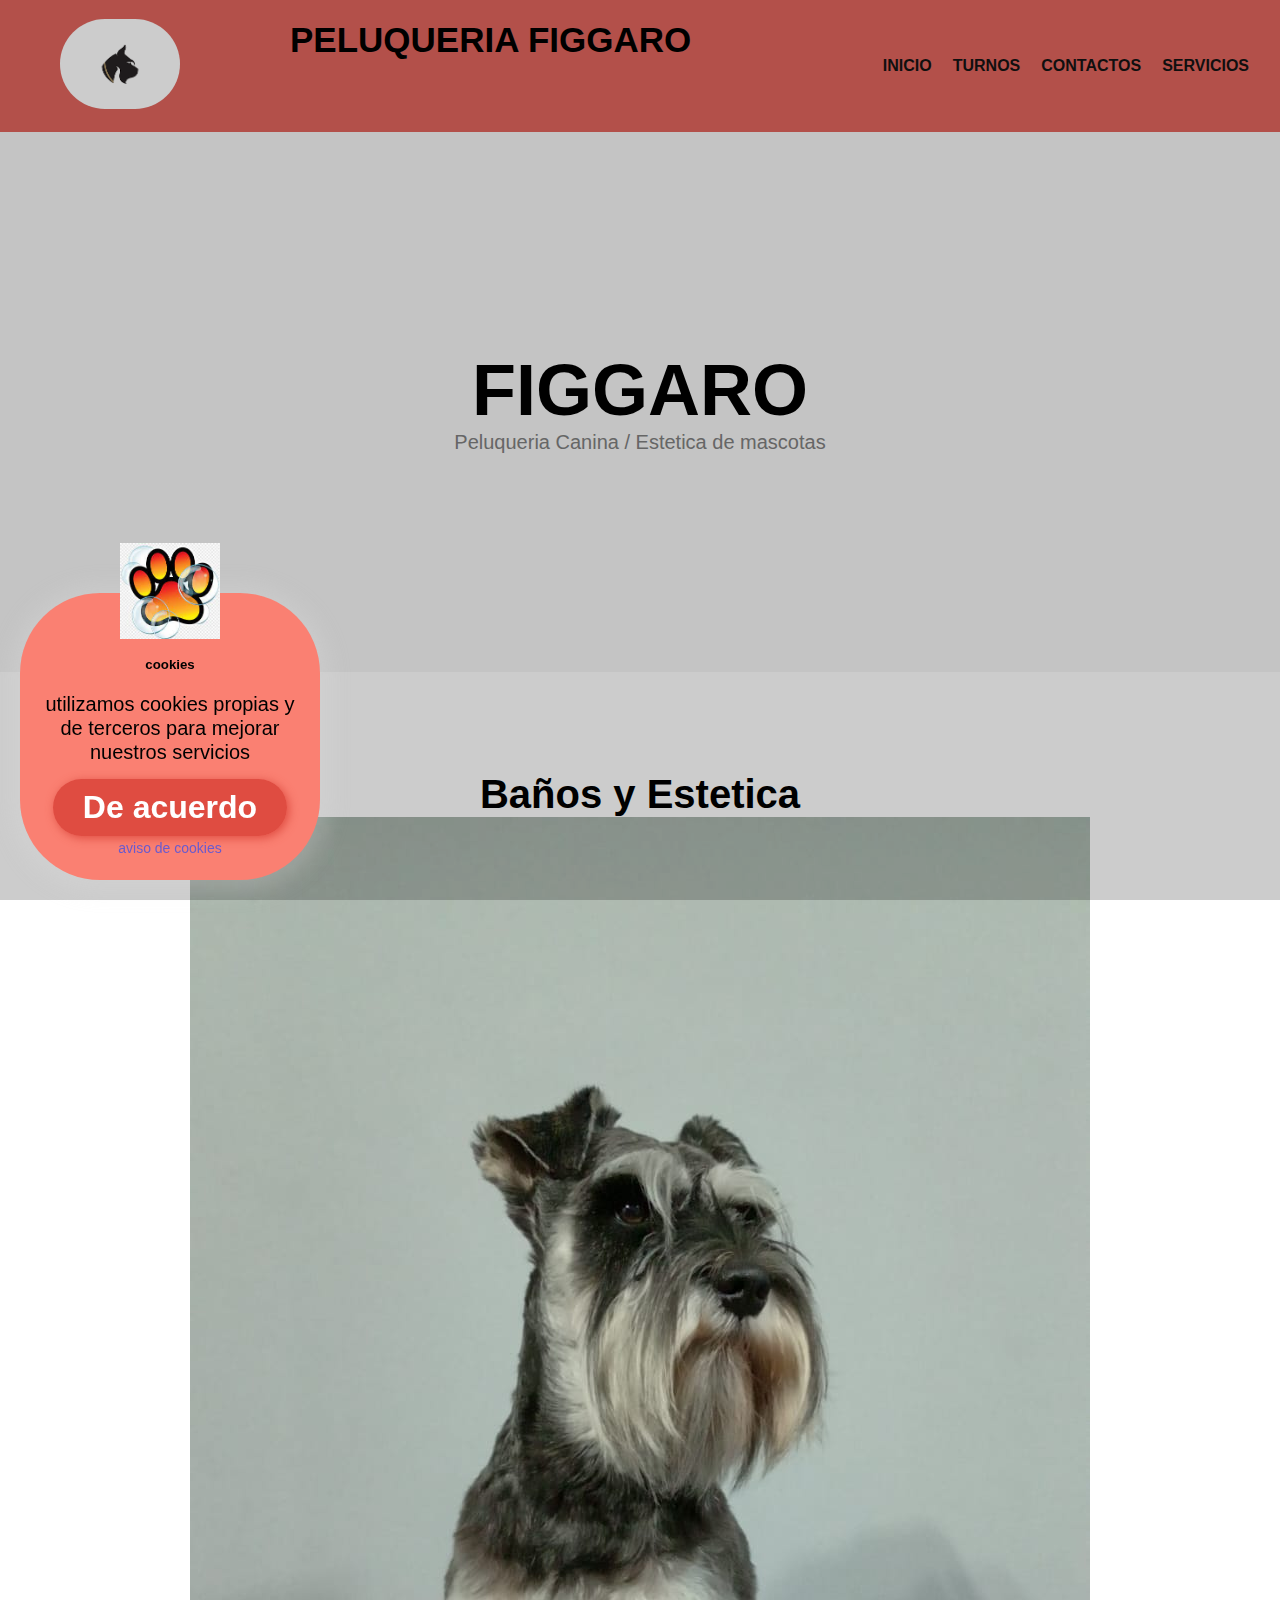
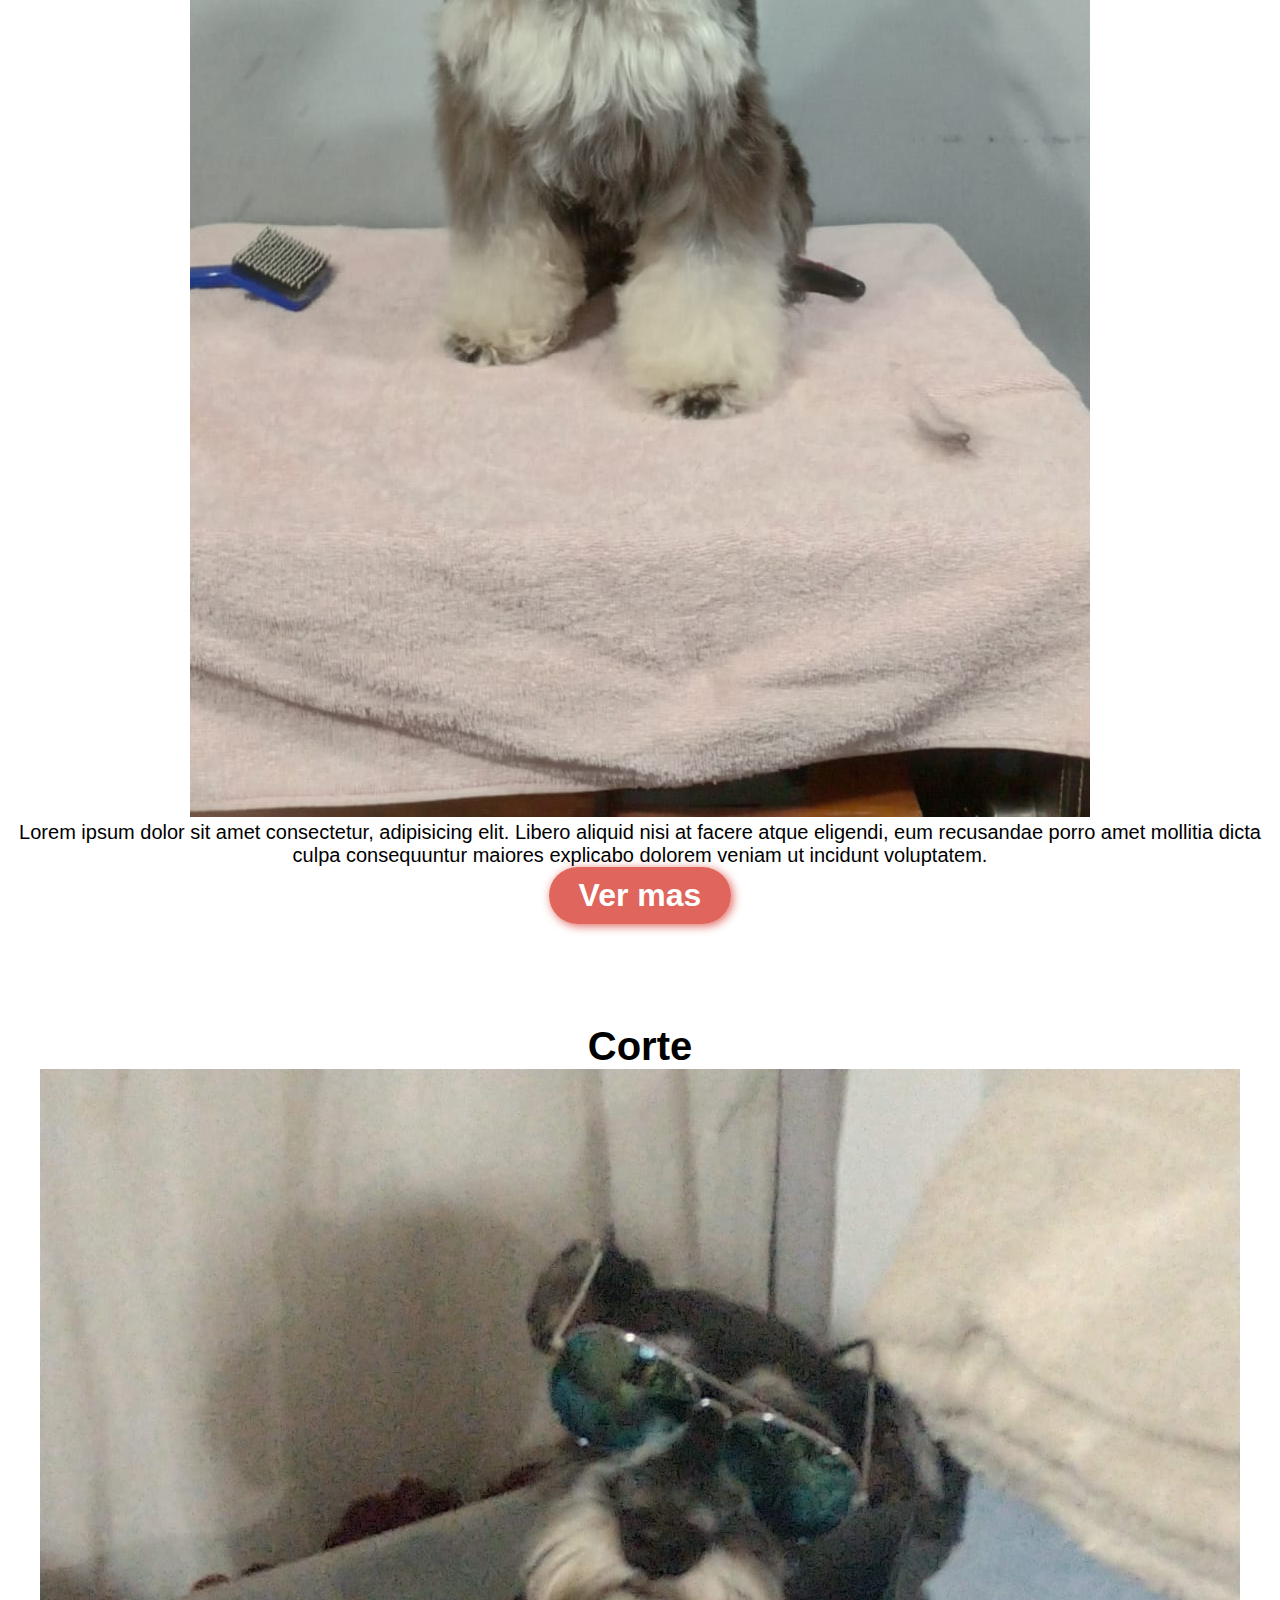
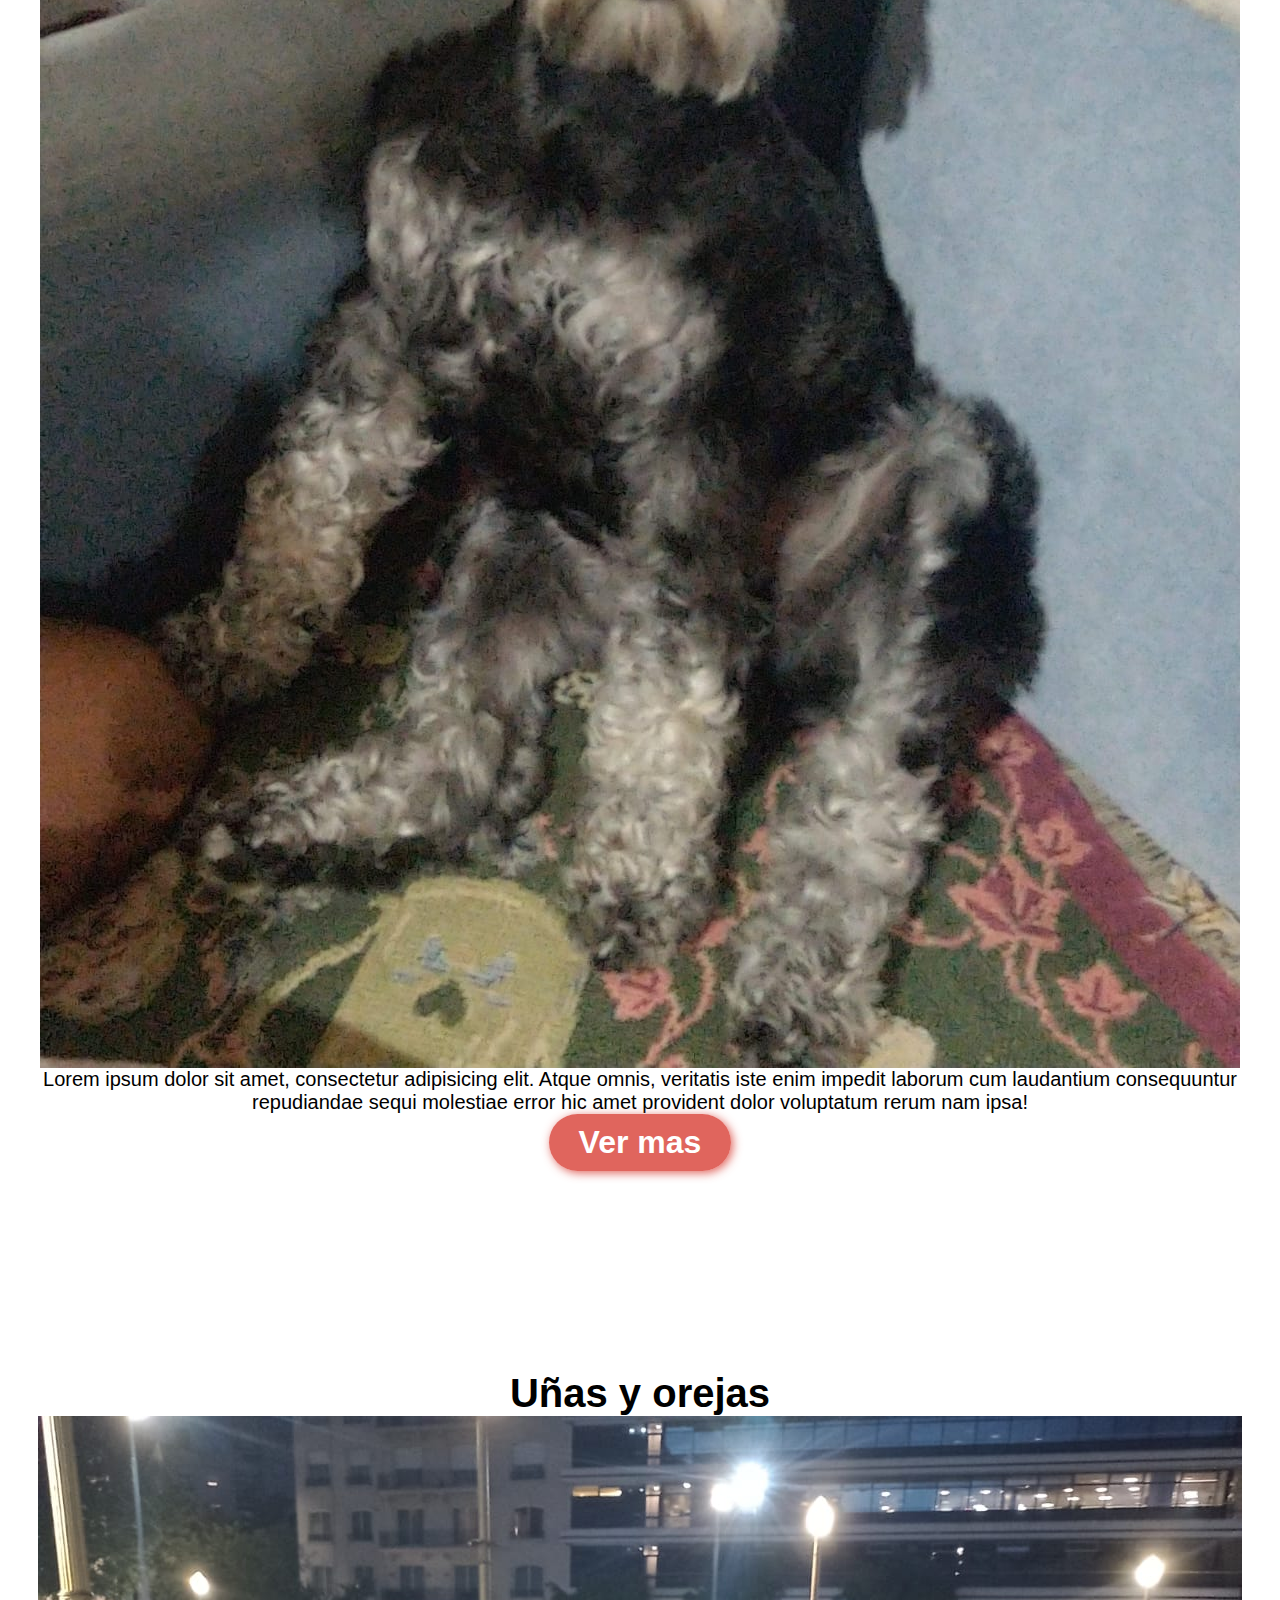
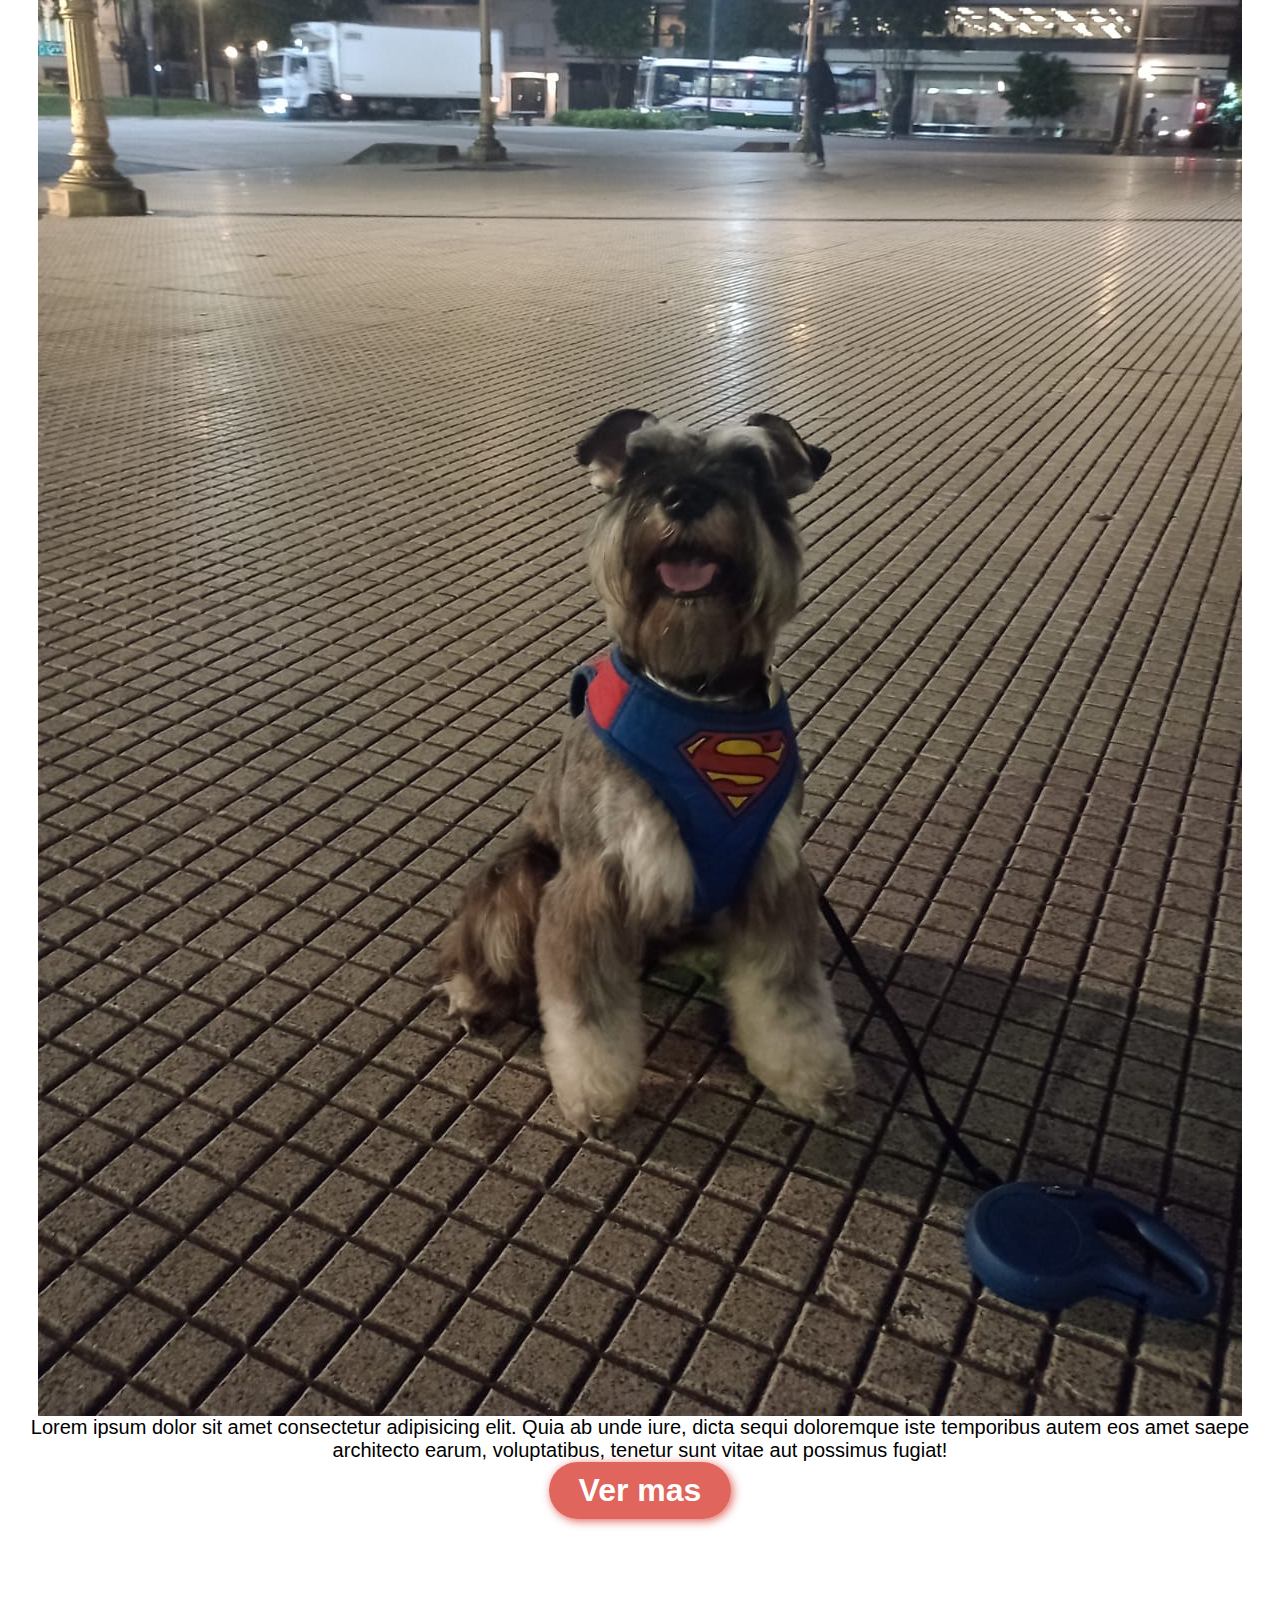
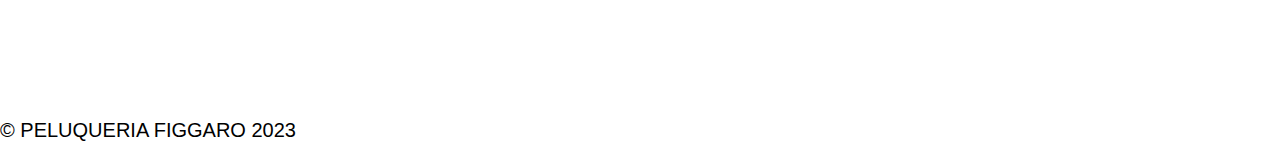
<file: index.html>
<!DOCTYPE html>
<html lang="es">
<head>
    <meta charset="UTF-8">
    <meta name="viewport" content="width=device-width, initial-scale=1.0">
    <link rel="stylesheet" href="css/stylees.css">
    <title>PELUQUERIA FIGGARO</title>
</head>
<body>

    <header>
        <div id="menu">
            <a href="index.html"><img src="img/logo1.png" alt="#"></a>
            <h1><a href="index.html">PELUQUERIA FIGGARO</a></h1>
        </div>
         <div>
         <nav>
            <ul class="menu-horizontal">
                <li><a href="index.html">INICIO</a></li>
                <li><a href="pages/turno.html">TURNOS</a></li>
                <li><a href="pages/contactos.html">CONTACTOS</a></li>
                <li><a href="pages/servicios.html">SERVICIOS</a></li> 
                </ul> 
         </nav>
         </div>
    </header>
    <section id="card">
        <h1>FIGGARO<br></h1><p><span class="color-acent">Peluqueria Canina / Estetica de mascotas</span></p>
    </section>
    <section id="nuestros-servicios">
        <div class="card">
            <div class="cards">
            <h3>Baños y Estetica</h3>
            <img src="../img/estetica.jpg" alt="">
        <div class="cards">
            <p>Lorem ipsum dolor sit amet consectetur, adipisicing elit. Libero aliquid nisi at facere atque eligendi, eum recusandae porro amet mollitia dicta culpa consequuntur maiores explicabo dolorem veniam ut incidunt voluptatem.</p>
            <button>Ver mas</button>
        </div>
        <div class="card">
            <h3>Corte</h3>
            <img src="../img/corte.jpg" alt="">
            <p>Lorem ipsum dolor sit amet, consectetur adipisicing elit. Atque omnis, veritatis iste enim impedit laborum cum laudantium consequuntur repudiandae sequi molestiae error hic amet provident dolor voluptatum rerum nam ipsa!</p>
            <button>Ver mas</button>
        </div>
        <div class="card">
            <h3>Uñas y orejas</h3>
            <img src="../img/orejas.jpg" alt="">
            <p>Lorem ipsum dolor sit amet consectetur adipisicing elit. Quia ab unde iure, dicta sequi doloremque iste temporibus autem eos amet saepe architecto earum, voluptatibus, tenetur sunt vitae aut possimus fugiat!</p>
            <button>Ver mas</button>
        </div>
    </div>
    <div class="aviso-cookies"  id="aviso-cookies">
        <img class="orejas" src="../img/fondo2.jpeg" alt="orejas">
        <h5 class="titulo">cookies</h5>
        <p class="parrafo">utilizamos cookies propias y de terceros para mejorar nuestros servicios</p>
        <button class="boton" id="btn-aceptar-cookies">De acuerdo</button>
        <a  class="enlace" href="aviso-cookies.html">aviso de cookies</a>
    </div>
    <div class="fondo-aviso-cookies" id="fondo-aviso-cookies">
    </div>
    <script src="js/aviso-cookies.js"></script>
</div>
    </section>
    <footer>
        <div class="copy"></div>
        <p>&copy; PELUQUERIA FIGGARO 2023</p>
    </footer>

</body>
</html>
</file>
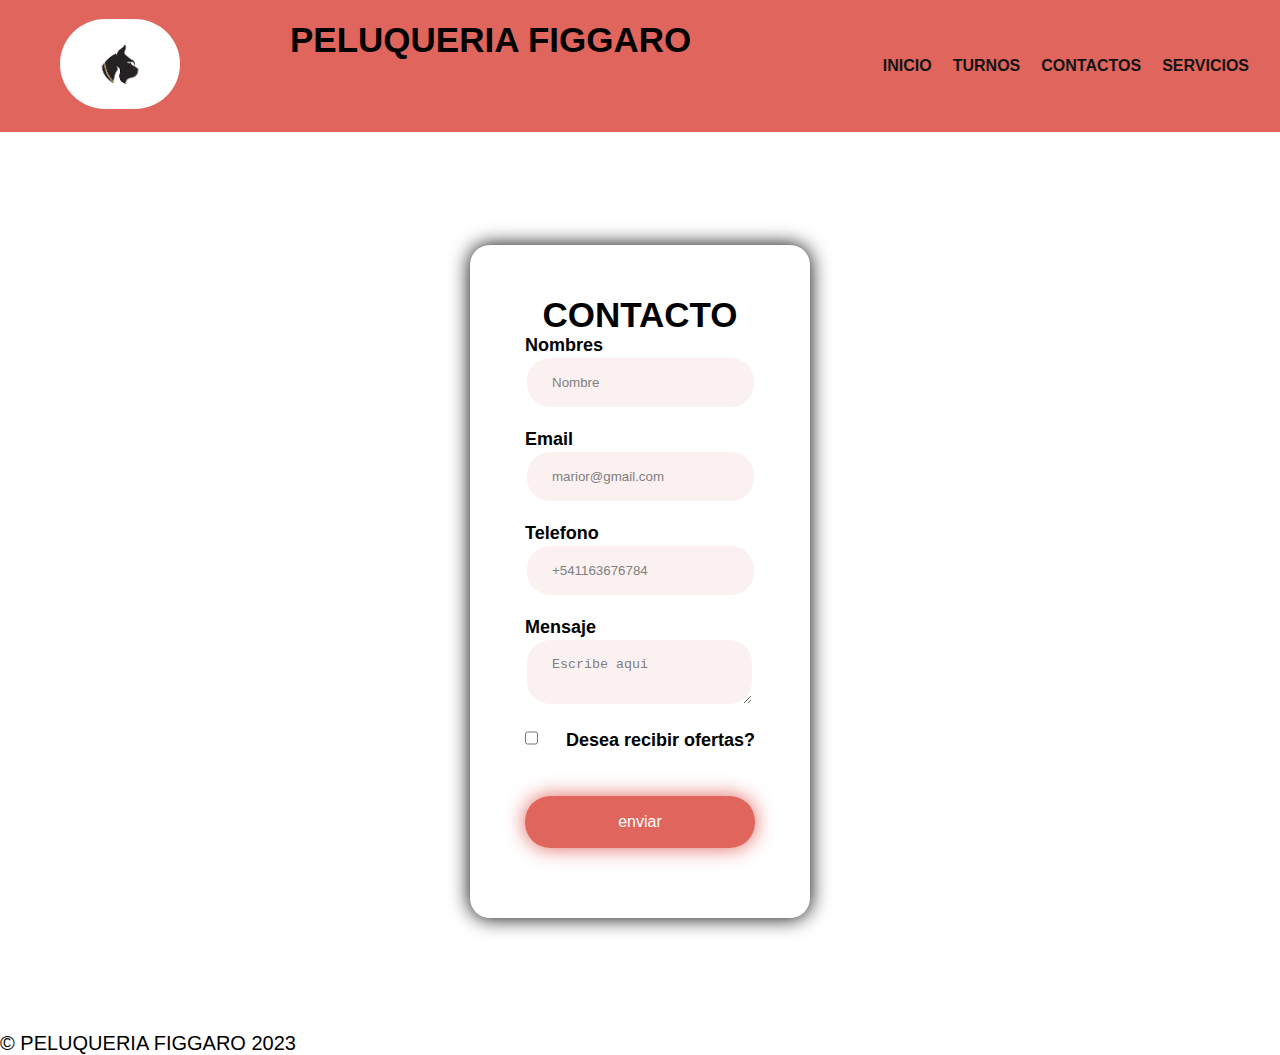
<file: pages/contactos.html>
<!DOCTYPE html>
<html lang="es">
<head>
    <meta charset="UTF-8">
    <meta name="viewport" content="width=device-width, initial-scale=1.0">
    <link rel="stylesheet" href="../css/stylees.css">
    <title>CONTACTO</title>
</head>
<body>
    <header>
     <div id="menu">
        <a href="../index.html"><img src="../img/logo1.png" alt="#"></a>
        <h1><a href="../index.html">PELUQUERIA FIGGARO</a></h1>
        </div>
        <div>      
        <nav>
        <ul>
            <ul class="menu-horizontal">
                <li><a href="../index.html">INICIO</a></li>
                <li><a href="../pages/turno.html">TURNOS</a></li>
                <li><a href="../pages/contactos.html">CONTACTOS</a></li>
                <li><a href="../pages/servicios.html">SERVICIOS</a></li>
        </ul>
        </nav>
    </div>
    </header>
    <main>
        <section class="container">
            <form action="#" method="post" class="formulario">
                <div>
                    <h2>CONTACTO</h2>
                </div>
                <div>
                    <label for="nombre">Nombres</label>
                    <input type="text" name="nombre" placeholder="Nombre" required>
                </div>
                <div>
                    <label for="email">Email</label>
                    <input type="email" name="email" placeholder="marior@gmail.com" required>
                </div>
                <div>
                    <label for="telefono">Telefono</label>
                    <input type="telefono" name="telefono" placeholder="+541163676784">
                </div>
                <div>
                    <label for="mensaje">Mensaje</label>
                    <textarea name="mensaje" id="mensaje" placeholder="Escribe aqui"></textarea>
                </div>
                <div class="checkbox">
                    <input type="checkbox"  name="checkbox" id="checkbox" >
                    <label for="type">Desea recibir ofertas?</label>
                </div>
                <input class="btn" type="submit" value="enviar">
            </form>
        </section>
    </main>
    <footer>
            <div class="copy"></div>
            <p>&copy; PELUQUERIA FIGGARO 2023</p>  
    </footer>
</body>
</html>
</file>
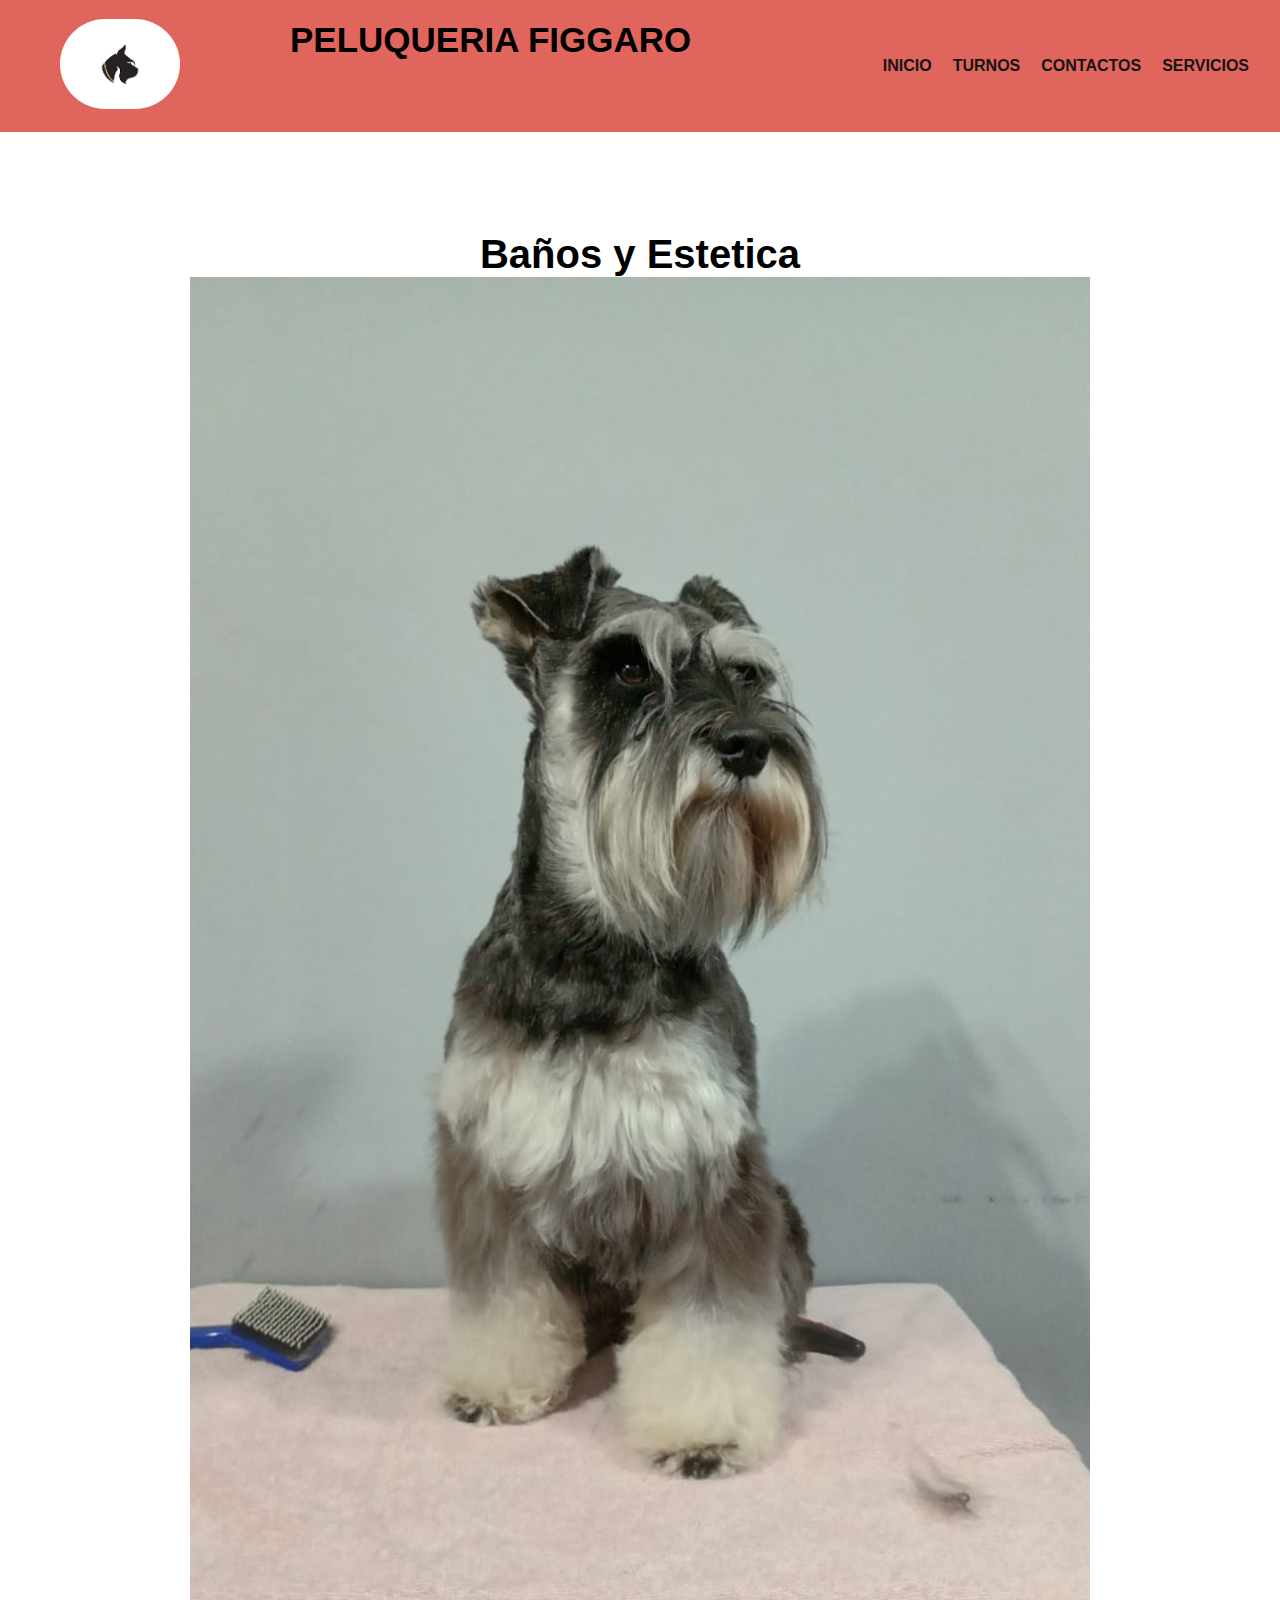
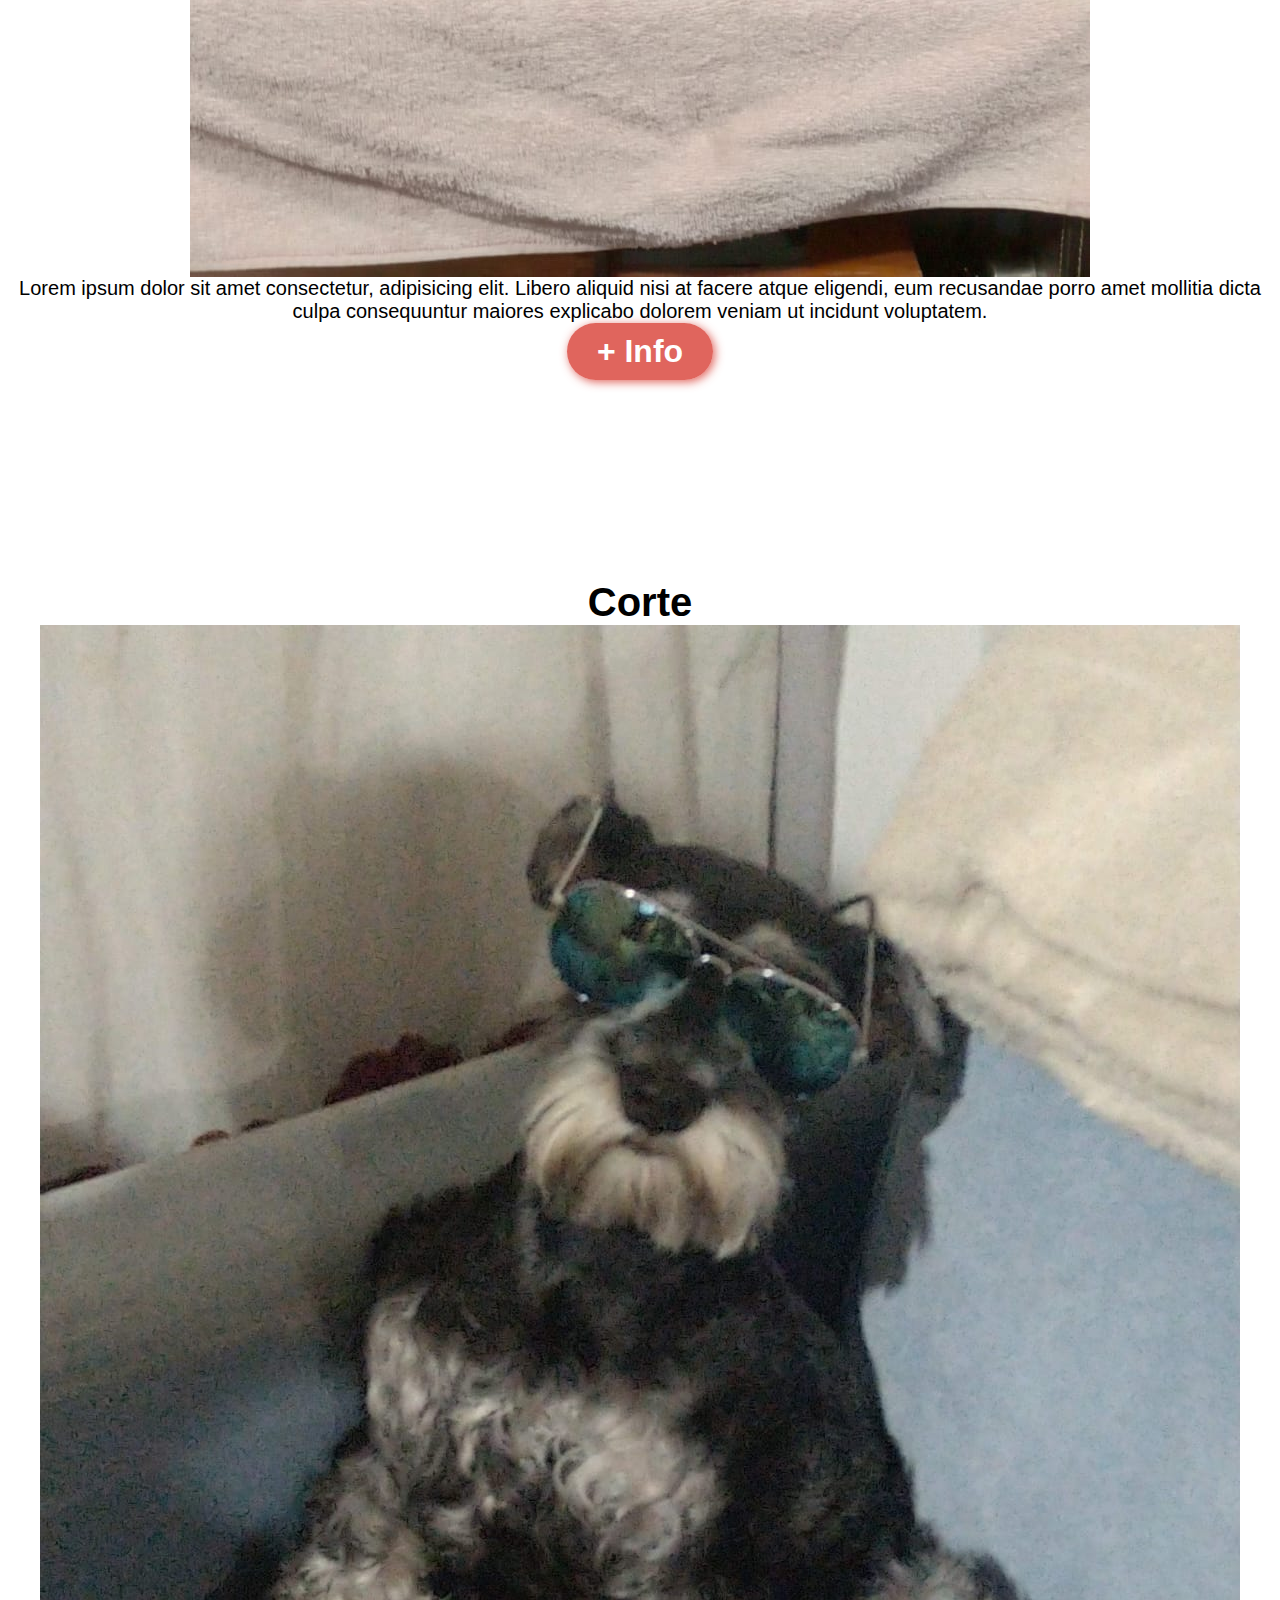
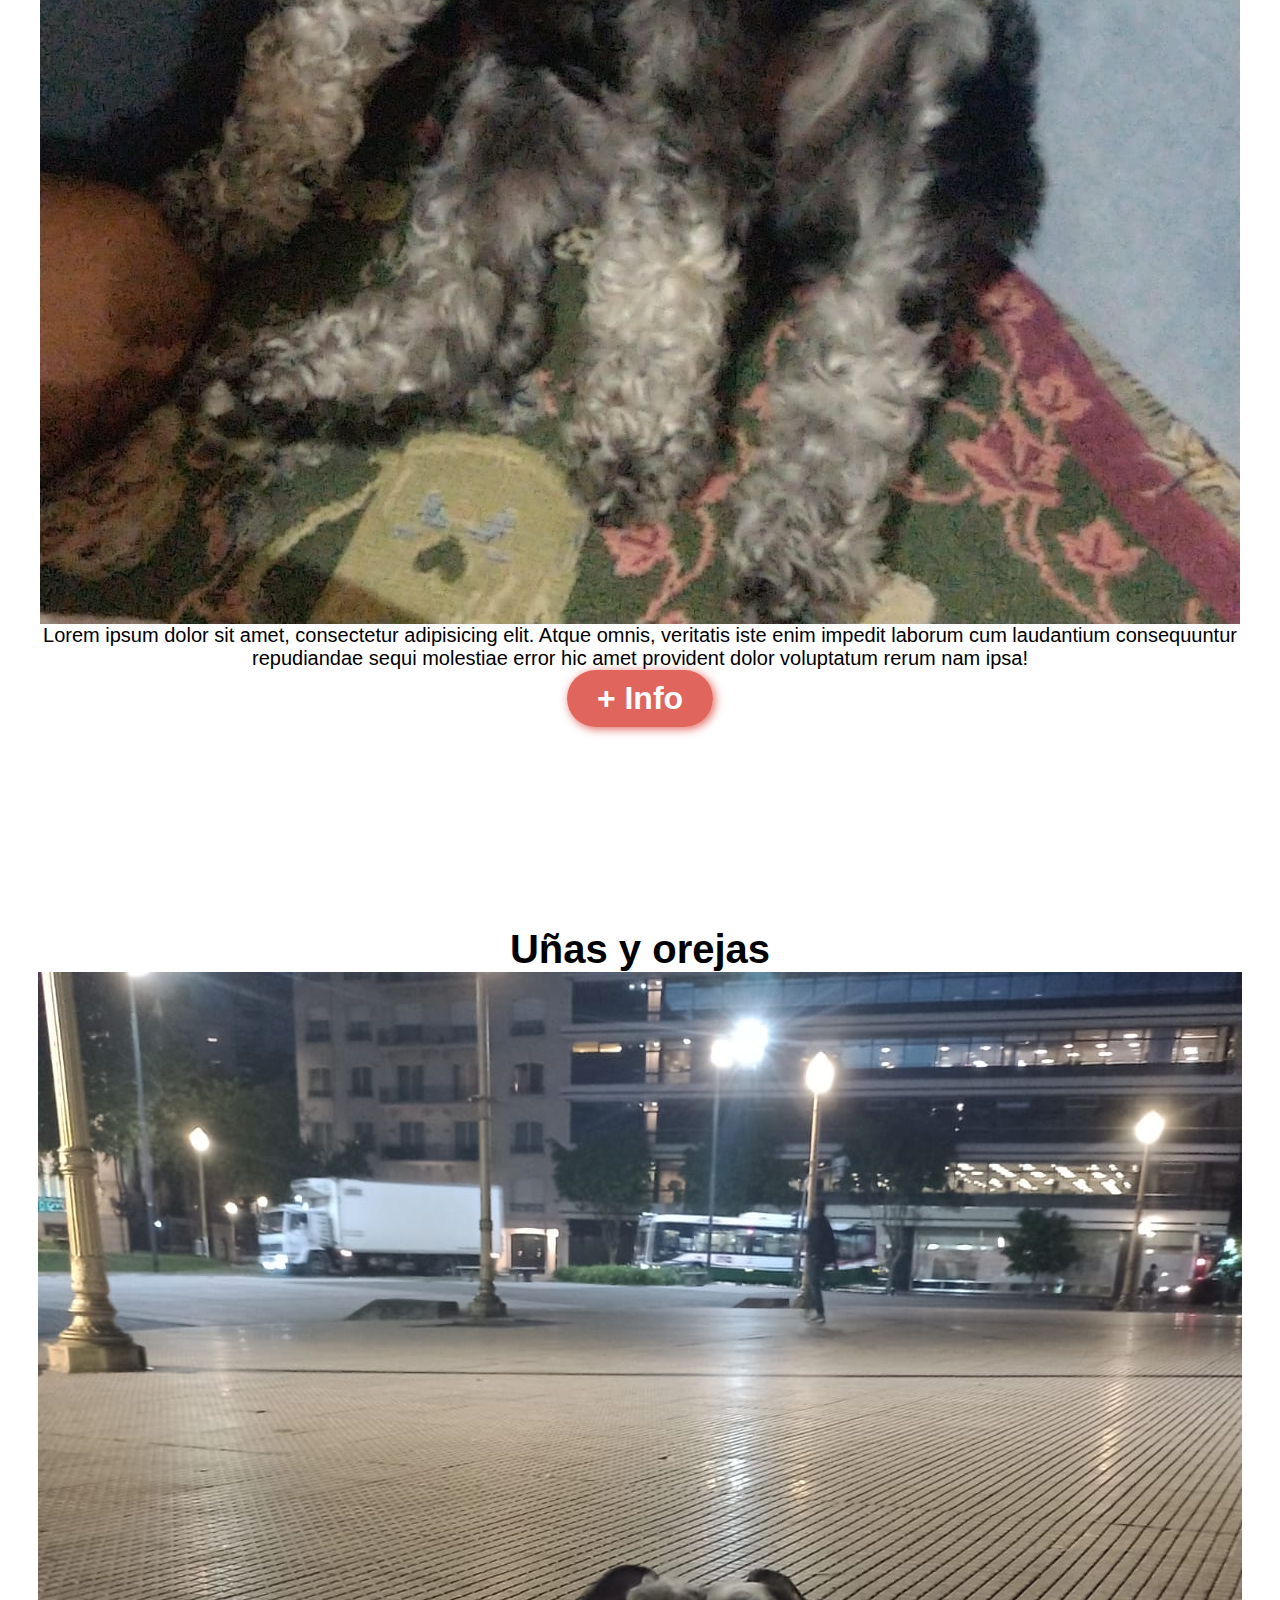
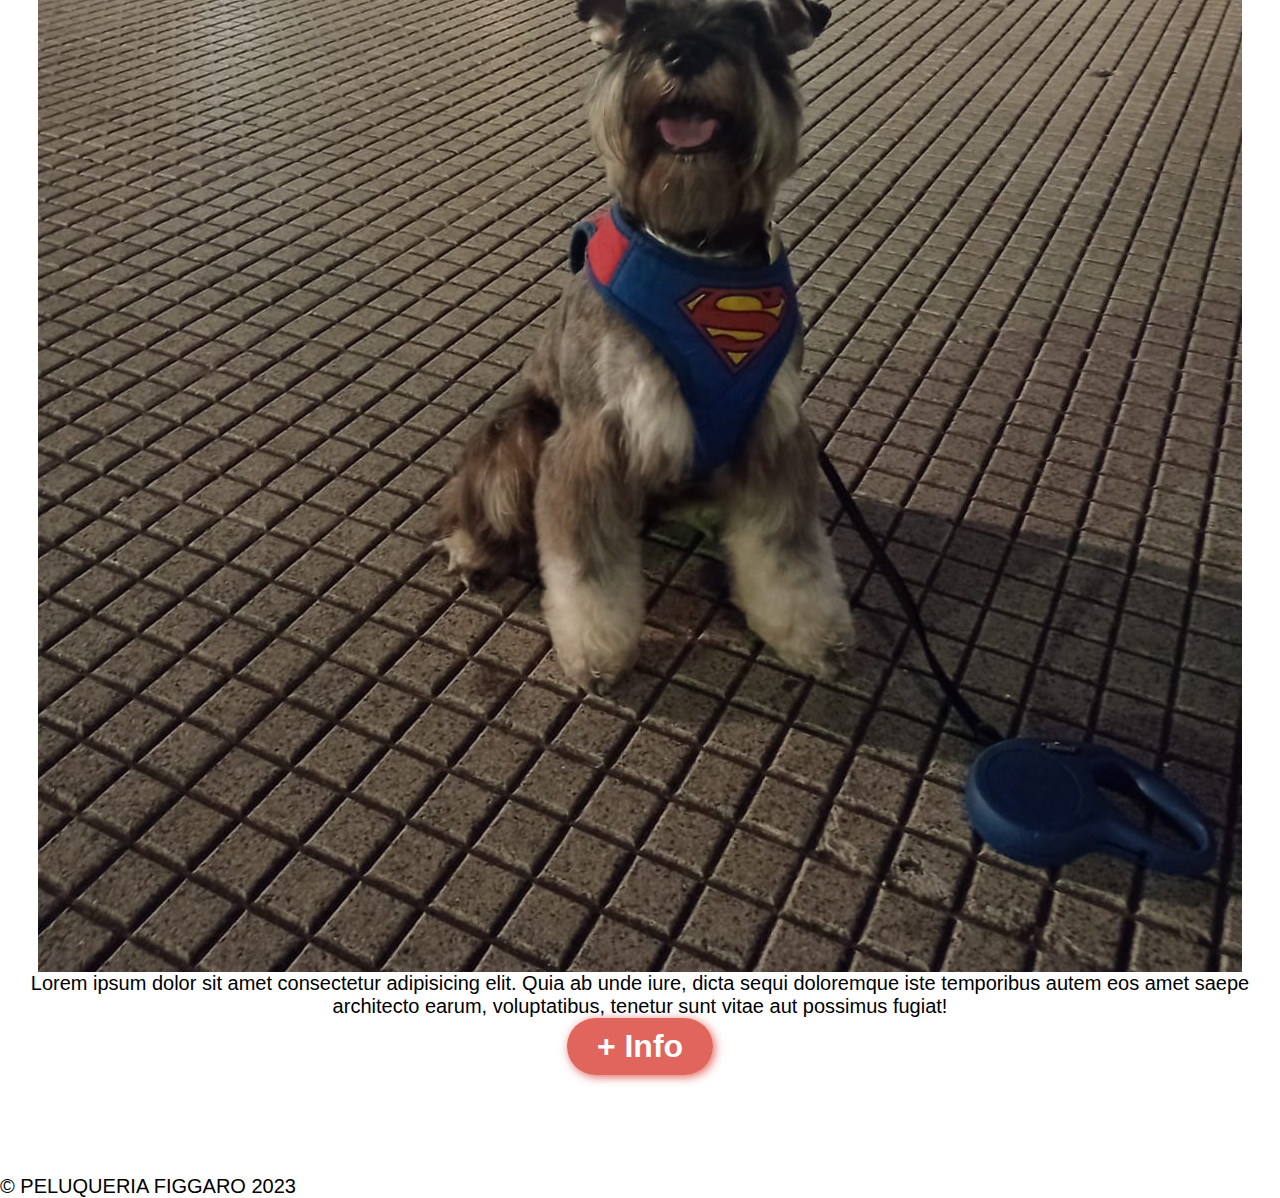
<file: pages/servicios.html>
<!DOCTYPE html>
<html lang="en">
<head>
    <meta charset="UTF-8">
    <meta name="viewport" content="width=device-width, initial-scale=1.0">
    <link rel="stylesheet" href="../css/stylees.css">
    <title>SERVICIOS</title>
</head>
<body>
    <header>
        <div id="menu">
            <a href="../index.html"><img src="../img/logo1.png" alt="#"></a>
            <h1><a href="../index.html">PELUQUERIA FIGGARO</a></h1>
            </div>
            <div>      
            <nav>
            <ul>
                <ul class="menu-horizontal">
                    <li><a href="../index.html">INICIO</a></li>
                    <li><a href="../pages/turno.html">TURNOS</a></li>
                    <li><a href="../pages/contactos.html">CONTACTOS</a></li>
                    <li><a href="../pages/servicios.html">SERVICIOS</a></li>
            </ul>
            </nav>
        </div>
    </header>
        <main>
        </section>
        <section id="nuestros-servicios">
            <div class="card">
                <h3>Baños y Estetica</h3>
                <img src="../img/estetica.jpg" alt="#">
                <p>Lorem ipsum dolor sit amet consectetur, adipisicing elit. Libero aliquid nisi at facere atque eligendi, eum recusandae porro amet mollitia dicta culpa consequuntur maiores explicabo dolorem veniam ut incidunt voluptatem.</p>
                <button>+ Info</button>
    
            </div>
            <div class="card">
                <h3>Corte</h3>
                <img src="../img/corte.jpg" alt="#">
                <p>Lorem ipsum dolor sit amet, consectetur adipisicing elit. Atque omnis, veritatis iste enim impedit laborum cum laudantium consequuntur repudiandae sequi molestiae error hic amet provident dolor voluptatum rerum nam ipsa!</p>
                <button>+ Info</button>
            </div>
            <div class="card">
                <h3>Uñas y orejas</h3>
                <img src="../img/orejas.jpg" alt="">
                <p>Lorem ipsum dolor sit amet consectetur adipisicing elit. Quia ab unde iure, dicta sequi doloremque iste temporibus autem eos amet saepe architecto earum, voluptatibus, tenetur sunt vitae aut possimus fugiat!</p>
                <button>+ Info</button>
            </div>
        </section>
    </main>
    <footer>
            <div class="copy"></div>
            <p>&copy; PELUQUERIA FIGGARO 2023</p>
    </footer>
</body>
</html>
</file>
<file: css/stylees.css>
/* barra de menu */
* {
    margin: 0;
    padding: 0;
    box-sizing: border-box;
}
header{
    display: flex;
    min-height: 120px;
    background-color: #d83f34cc;
    justify-content: space-between;
    align-items: center;
    padding: 10px;
}
#menu {
    display: flex;
}
#menu img {
    width: 120px;
    margin: 9px 50px;
    border-radius: 60px;

}
#menu h1{
    font-size: 35px;
    margin: 10px 60px;
    text-align: center;
}
#menu h1 a{
    color: black;
    text-decoration: none;
}
nav {
    padding-right: 10px;
}
.menu-horizontal {
    list-style: none;
    display: flex;
    
}
.menu-horizontal li a{
    display: block;
    color: rgb(20, 19, 19);
    text-decoration: none;
    font-weight: 600;
    padding-right: 1px;
    margin: 0px 10px;
    font-family: 'montserrat', sans-serif;
}
.menu-horizontal li:hover {
    background-color: white;
}
@media (max-width:700px){
    header{
        flex-direction: column;
    }
    nav{
        padding: 5px 0px;
    }
}






/* contasto */


.container {
    font-family: Arial, Helvetica, sans-serif;
    min-height: 100vh;
    display: flex;
    align-items: center;
    justify-content: center;
}
form {
    padding: 50px 55px;
    box-shadow: 0 0 20px black ;
    border-radius:  20px;
    text-align: center;
    width: 340px;
}
.formulario {
    display: flex;
    flex-direction: column;
    text-align: left;
}
h2 {
    color: black;
    font-size: 35px;
    text-align: center;
}
label {
    color: black;
    font-size: 18px;
    font-weight: 600;
    margin-bottom:15px ;
}
input, textarea{
    padding: 17px 25px;
    border-radius: 25px;
    margin-bottom: 20px;
    background-color: #d83f3412;
    border: 2px solid white;
    color: black ;
    outline: none;
}
input::placeholder, textarea::placeholder{
    color: gray;
}
.checkbox{
    margin-bottom: 30px;
    display: flex;
    justify-content: space-between;
    text-align: center;
}
.btn {
    font-size: 16px;
    color: white;
    border: 0;
    border-radius: 25px;
    background-color: #d83f34cc;
    box-shadow: 0 0 20px #d83f34cc;
    cursor: pointer;
}
.btn :hover {
    background-color: #d83f34cc;
}
@media(max-width:991px) {
    main{
        padding: 30px;
    }
    form{
padding: 50px 20px;
width: 100%%;
    }
    input {
        padding: 15px;
    }
}
/* SERVICIOS */

body {
    font-family: 'roboto',sans-serif;
    margin: 0;

}
h1{
    font-size: 4.5em;
    color: black;
}

h3{
    font-size: 2.5em;
    
} 
p{
    font-size: 1.25em;
}
.color-acent {
    color: gray;
}
button{
    font-size: 2em;
    font-weight: bold;
    padding: 10px 30px;
    border-radius: 40px;
    border: 0.5px black;
    box-shadow:2px 2px 10px #d83f34cc ;
    color: white;
    background-color: #d83f34cc;
    cursor: pointer;
}
button:hover{
    background-color: #d83f34cc;
}
.card{
    max-width: 1400px;
    margin: auto;
}
#card {
    display: flex;
    align-items: center;
    justify-content: center;
    text-align: center;
    flex-direction: column;
    height: 60vh;
    color:black;
    background-color: whitesmoke;
}
#nuestros-servicios{
    color: black;
    text-align: center;
}
/* #nuestros-servicios .card{
    padding: 100px 0px;
    display: flex;
    align-items: center;
    justify-content: center;
    text-align: center;
    flex-direction: column;
    height: 90vh;
    background-image: linear-gradient(
        0deg,
    rgba(0,0,0,0.5)
    rgba(0,0,0,0.5)
    )   
    ,url(img/estetica.jpg);
    background-repeat: no-repeat;
} */
#nuestros-servicios .card{
    padding: 100px 0px;
    display: flex;
    align-items: center;
    justify-content: center;
    text-align: center;
    flex-direction: column;
    
}
.nuestros-servicios .img{
    width: 70%;
    height: 200px;
    
    border-radius: 5px 5px 0px 0px;
}
.nuestros-servicios h3{
    margin-top: 0;
   font-size: 2.7em;
    color: black;
    
}
.nuestros-servicios p{
    margin: 10px 12px;
}

#nuestros-programas .cards{
    background-position: center center;
    background-size: cover;
}
/* COOKIES */
.aviso-cookies{
    display: none;
    background: salmon;
    padding: 20px;
    width: 100vh;
    width: calc(100% - 40px);
    max-width: 300px;
    line-height: 150%;
    border-radius: 80px;
    position: fixed;
    bottom: 20px;
    left: 20px;
    z-index: 100;
    padding-top: 60px;
    box-shadow: 0px 2px 20px 10px rgba(222,222,222,.25);
    text-align:center;
}
.aviso-cookies.activo{
    display: block;
}
.aviso-cookies .orejas{
    max-width: 100px;
    position: absolute;
    top: -50px;
    left: calc(50% - 50px);
}
.aviso-cookies .titulo{
    margin-bottom: 15px;
}
.aviso-cookies .parrafo{
    margin-bottom: 15px;
}
.aviso-cookies .enlace {
    color: slateblue;
    text-decoration: none;
    font-size: 14px;
}
.fondo-aviso-cookies {
    display: none;
    background: rgba(0,0,0,.20);
    position: fixed;
    z-index: 99;
    width: 100%;
    height: 100vh;
    top: 0;
    left: 0;

}
.fondo-aviso-cookies.activo{
    display: block;
}
</file>
